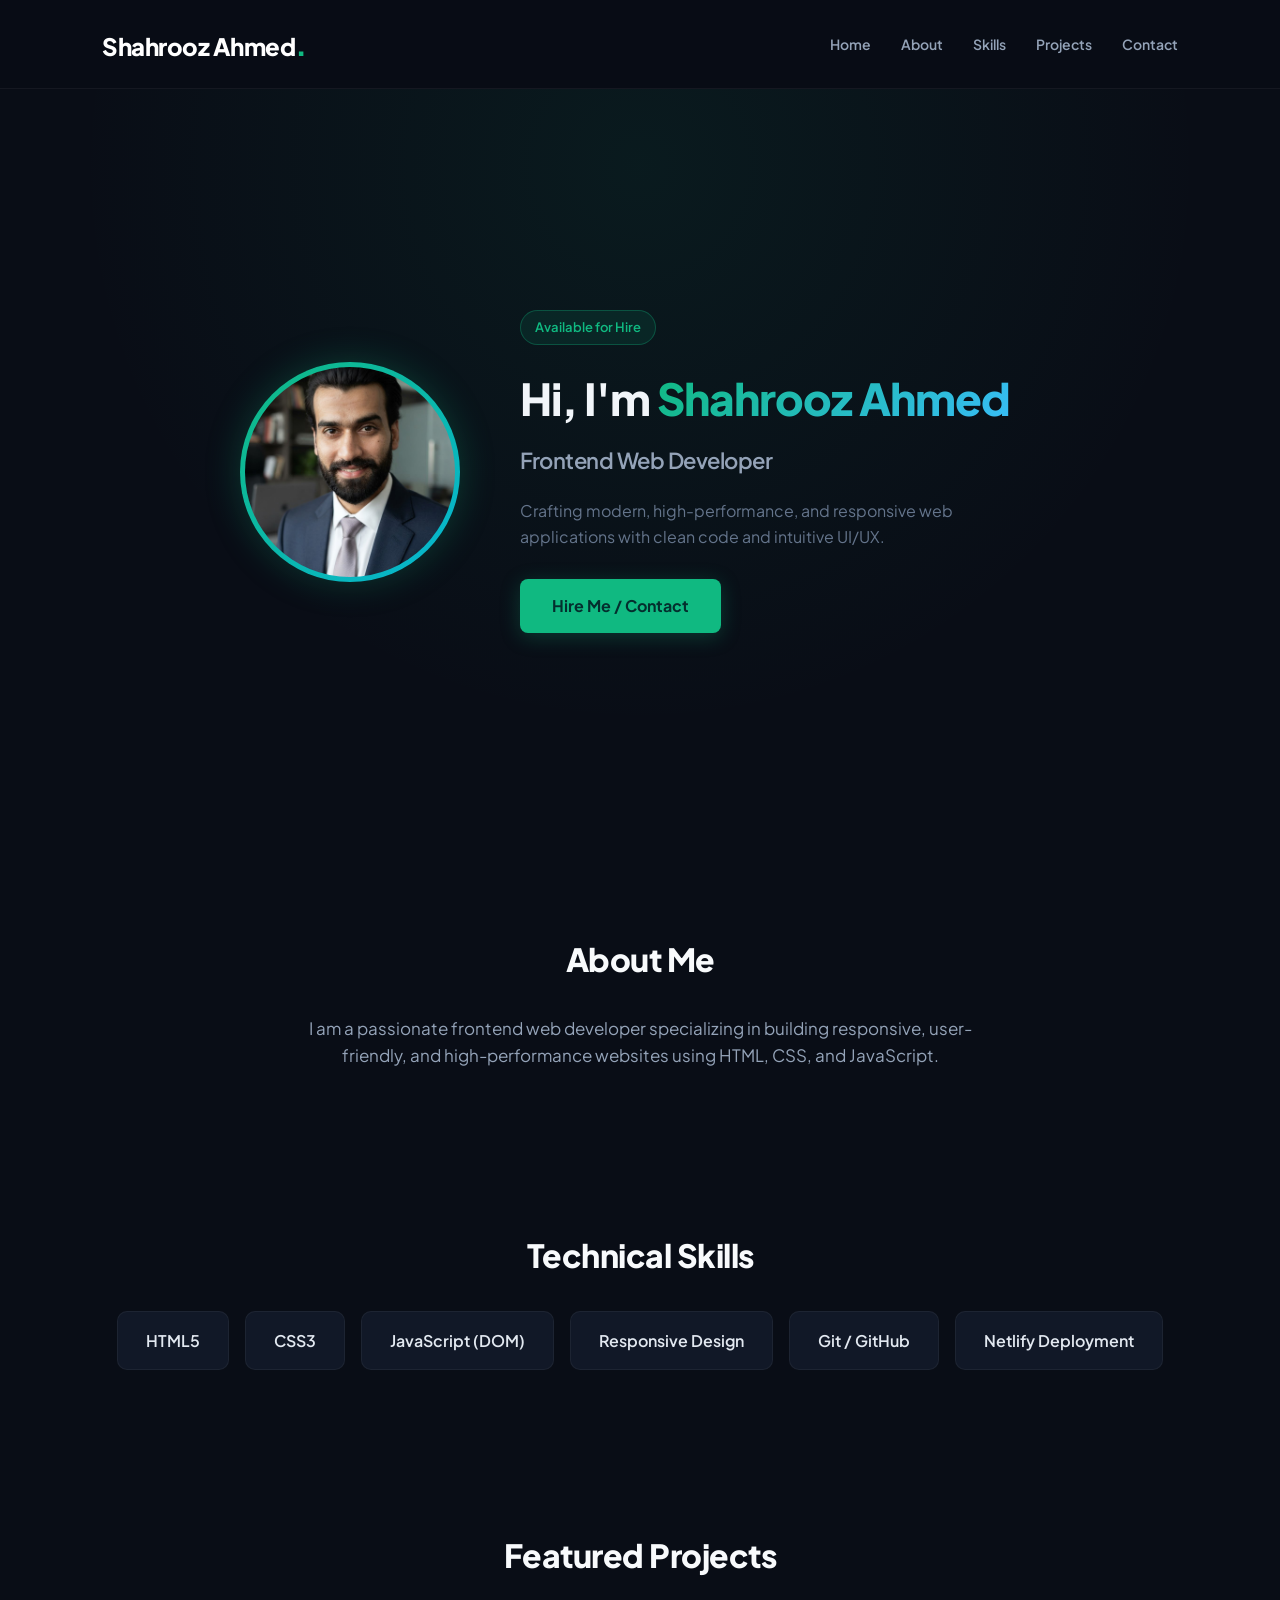
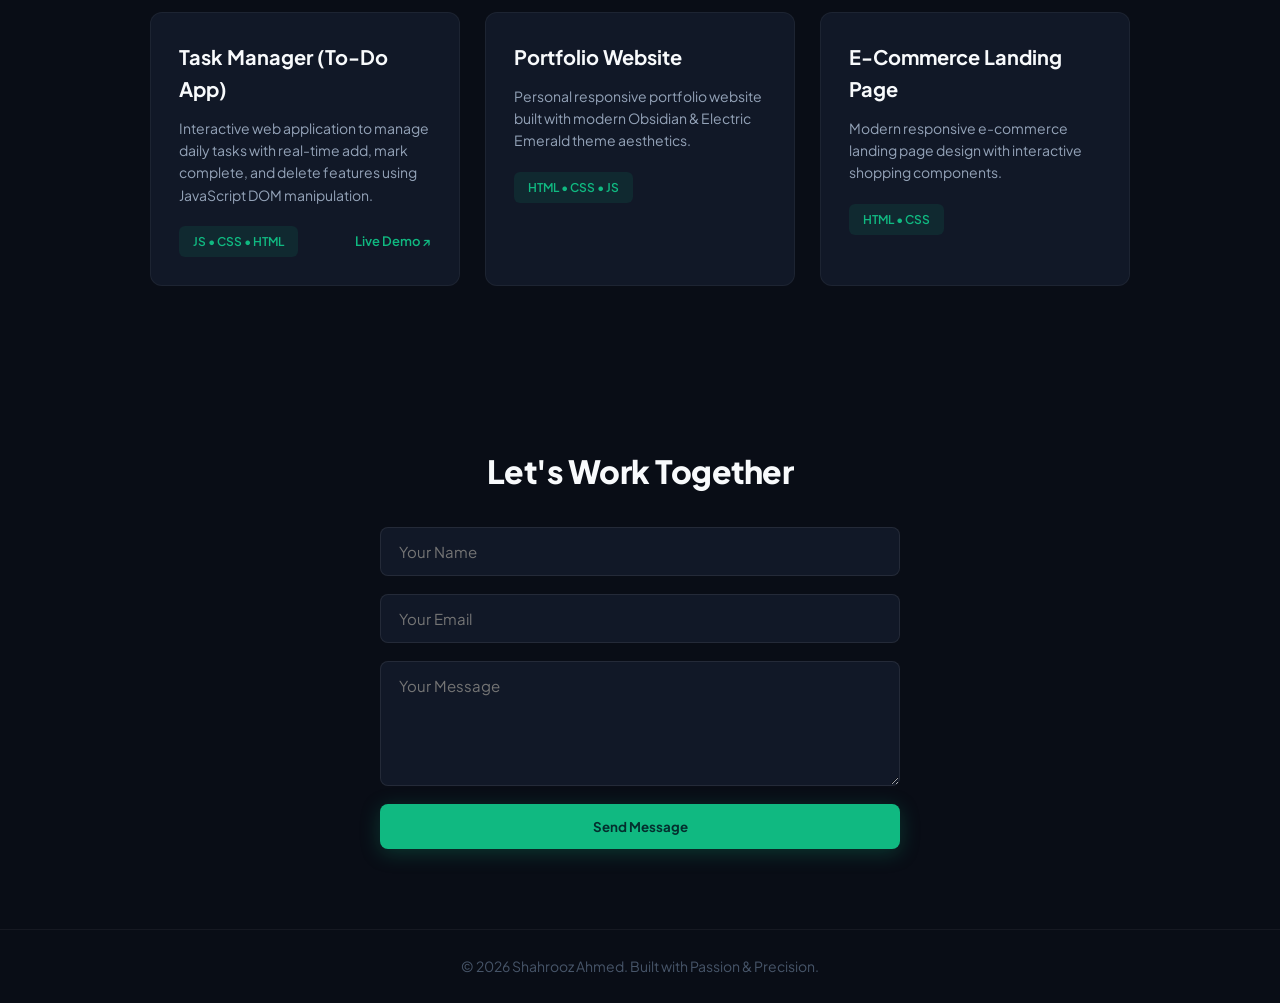
<file: My new website/index.html>
<!DOCTYPE html>
<html lang="en">
<head>
    <meta charset="UTF-8">
    <meta name="viewport" content="width=device-width, initial-scale=1.0">
    <title>Shahrooz Ahmed - Portfolio</title>
    <!-- Google Fonts Import -->
    <link rel="preconnect" href="https://fonts.googleapis.com">
    <link rel="preconnect" href="https://fonts.gstatic.com" crossorigin>
    <link href="https://fonts.googleapis.com/css2?family=Plus+Jakarta+Sans:wght@400;600;700;800&display=swap" rel="stylesheet">
    <link rel="stylesheet" href="style.css?v=7.0">
</head>
<body>

    <!-- Header / Navbar -->
    <header>
        <div class="logo">Shahrooz Ahmed<span class="dot">.</span></div>
        <nav>
            <ul>
                <li><a href="#home">Home</a></li>
                <li><a href="#about">About</a></li>
                <li><a href="#skills">Skills</a></li>
                <li><a href="#projects">Projects</a></li>
                <li><a href="#contact">Contact</a></li>
            </ul>
        </nav>
    </header>

    <!-- Hero Section -->
    <section id="home" class="hero reveal">
        <div class="hero-container">
            <div class="hero-img">
                <img src="profile.jpeg" alt="Shahrooz Ahmed">
            </div>
            <div class="hero-content">
                <div class="badge">Available for Hire</div>
                <h1>Hi, I'm <span class="highlight">Shahrooz Ahmed</span></h1>
                <h2>Frontend Web Developer</h2>
                <p>Crafting modern, high-performance, and responsive web applications with clean code and intuitive UI/UX.</p>
                <a href="#contact" class="btn">Hire Me / Contact</a>
            </div>
        </div>
    </section>

    <!-- About Section -->
    <section id="about" class="about reveal">
        <h2>About Me</h2>
        <p>I am a passionate frontend web developer specializing in building responsive, user-friendly, and high-performance websites using HTML, CSS, and JavaScript.</p>
    </section>

    <!-- Skills Section -->
    <section id="skills" class="skills reveal">
        <h2>Technical Skills</h2>
        <div class="skills-container">
            <div class="skill-card">HTML5</div>
            <div class="skill-card">CSS3</div>
            <div class="skill-card">JavaScript (DOM)</div>
            <div class="skill-card">Responsive Design</div>
            <div class="skill-card">Git / GitHub</div>
            <div class="skill-card">Netlify Deployment</div>
        </div>
    </section>

    <!-- Projects Section -->
    <section id="projects" class="projects reveal">
        <h2>Featured Projects</h2>
        <div class="projects-container">
            <!-- Task Manager (To-Do App) Project Card -->
            <div class="project-card">
                <h3>Task Manager (To-Do App)</h3>
                <p>Interactive web application to manage daily tasks with real-time add, mark complete, and delete features using JavaScript DOM manipulation.</p>
                <div style="display: flex; justify-content: space-between; align-items: center; margin-top: 15px;">
                    <span class="tech-stack">JS • CSS • HTML</span>
                    <a href="https://shahrooz-todo-app.netlify.app" target="_blank" style="color: #10b981; text-decoration: none; font-weight: 600; font-size: 13px;">Live Demo ↗</a>
                </div>
            </div>

            <div class="project-card">
                <h3>Portfolio Website</h3>
                <p>Personal responsive portfolio website built with modern Obsidian & Electric Emerald theme aesthetics.</p>
                <span class="tech-stack">HTML • CSS • JS</span>
            </div>

            <div class="project-card">
                <h3>E-Commerce Landing Page</h3>
                <p>Modern responsive e-commerce landing page design with interactive shopping components.</p>
                <span class="tech-stack">HTML • CSS</span>
            </div>
        </div>
    </section>

    <!-- Contact Section -->
    <section id="contact" class="contact reveal">
        <h2>Let's Work Together</h2>
        <form action="https://formspree.io/f/xbjnqkyw" method="POST">
            <input type="text" name="name" placeholder="Your Name" required>
            <input type="email" name="email" placeholder="Your Email" required>
            <textarea name="message" placeholder="Your Message" rows="5" required></textarea>
            <button type="submit" class="btn">Send Message</button>
        </form>
    </section>

    <!-- Footer -->
    <footer>
        <p>&copy; 2026 Shahrooz Ahmed. Built with Passion &amp; Precision.</p>
    </footer>

    <script src="script.js"></script>
</body>
</html>
</file>
<file: My new website/style.css>
/* =================================================== */
/*   OBSIDIAN & ELECTRIC EMERALD ULTRA PROFESSIONAL UI */
/* =================================================== */

html {
    scroll-behavior: smooth;
}

* {
    margin: 0;
    padding: 0;
    box-sizing: border-box;
    font-family: 'Plus Jakarta Sans', -apple-system, BlinkMacSystemFont, sans-serif;
}

body {
    background-color: #090d16;
    color: #f1f5f9;
    line-height: 1.6;
    overflow-x: hidden;
}

/* Header & Navbar */
header {
    display: flex;
    justify-content: space-between;
    align-items: center;
    padding: 20px 8%;
    background-color: rgba(9, 13, 22, 0.85);
    backdrop-filter: blur(16px);
    position: sticky;
    top: 0;
    z-index: 100;
    border-bottom: 1px solid rgba(255, 255, 255, 0.05);
}

.logo {
    font-size: 24px;
    font-weight: 800;
    color: #ffffff;
    letter-spacing: -0.5px;
}

.logo .dot {
    color: #10b981;
    font-size: 30px;
}

nav ul {
    display: flex;
    list-style: none;
    gap: 30px;
}

nav ul li a {
    color: #94a3b8;
    text-decoration: none;
    font-weight: 600;
    font-size: 14px;
    transition: all 0.3s ease;
}

nav ul li a:hover {
    color: #10b981;
}

/* Hero Section */
.hero {
    min-height: 85vh;
    display: flex;
    align-items: center;
    justify-content: center;
    padding: 60px 20px;
    background: radial-gradient(circle at 50% 10%, rgba(16, 185, 129, 0.08), transparent 60%);
}

.hero-container {
    display: flex;
    align-items: center;
    justify-content: center;
    gap: 60px;
    flex-wrap: wrap;
    max-width: 1050px;
    margin: 0 auto;
    text-align: left;
}

.badge {
    display: inline-block;
    padding: 6px 14px;
    background: rgba(16, 185, 129, 0.1);
    border: 1px solid rgba(16, 185, 129, 0.3);
    color: #10b981;
    border-radius: 20px;
    font-size: 13px;
    font-weight: 600;
    margin-bottom: 18px;
}

.hero-img {
    flex-shrink: 0;
}

.hero-img img {
    width: 220px;
    height: 220px;
    min-width: 220px;
    min-height: 220px;
    border-radius: 50%;
    object-fit: cover;
    padding: 5px;
    background: linear-gradient(135deg, #10b981, #06b6d4);
    box-shadow: 0 0 35px rgba(16, 185, 129, 0.25);
    display: block;
    transition: transform 0.4s ease;
}

.hero-img img:hover {
    transform: scale(1.05);
}

.hero-content {
    max-width: 520px;
}

.hero h1 {
    font-size: 44px;
    margin-bottom: 10px;
    font-weight: 800;
    letter-spacing: -1px;
}

.highlight {
    background: linear-gradient(135deg, #10b981, #38bdf8);
    -webkit-background-clip: text;
    -webkit-text-fill-color: transparent;
}

.hero h2 {
    font-size: 22px;
    color: #94a3b8;
    margin-bottom: 20px;
    font-weight: 600;
}

.hero p {
    margin-bottom: 30px;
    color: #64748b;
    font-size: 16px;
}

/* Buttons */
.btn {
    display: inline-block;
    background-color: #10b981;
    color: #042f2e;
    padding: 14px 32px;
    text-decoration: none;
    font-weight: 700;
    border-radius: 8px;
    border: none;
    cursor: pointer;
    transition: all 0.3s ease;
    box-shadow: 0 4px 20px rgba(16, 185, 129, 0.25);
}

.btn:hover {
    background-color: #34d399;
    transform: translateY(-2px);
    box-shadow: 0 8px 25px rgba(16, 185, 129, 0.4);
}

/* Sections Styling */
section {
    padding: 80px 8%;
    text-align: center;
}

section h2 {
    font-size: 32px;
    margin-bottom: 30px;
    font-weight: 800;
    letter-spacing: -0.5px;
    color: #f8fafc;
}

/* About Section */
.about p {
    max-width: 720px;
    margin: 0 auto;
    color: #94a3b8;
    font-size: 17px;
}

/* Skills Section */
.skills-container {
    display: flex;
    justify-content: center;
    gap: 16px;
    flex-wrap: wrap;
    margin-top: 20px;
}

.skill-card {
    background-color: #111827;
    padding: 16px 28px;
    border-radius: 10px;
    border: 1px solid rgba(255, 255, 255, 0.05);
    font-size: 16px;
    font-weight: 600;
    color: #e2e8f0;
    transition: all 0.3s ease;
}

.skill-card:hover {
    transform: translateY(-4px);
    border-color: #10b981;
    box-shadow: 0 5px 20px rgba(16, 185, 129, 0.15);
}

/* Projects Section Styling */
.projects-container {
    display: flex;
    justify-content: center;
    gap: 25px;
    flex-wrap: wrap;
    margin-top: 30px;
}

.project-card {
    background-color: #111827;
    border: 1px solid rgba(255, 255, 255, 0.05);
    border-radius: 12px;
    padding: 28px;
    width: 310px;
    text-align: left;
    transition: all 0.3s ease;
}

.project-card:hover {
    transform: translateY(-8px);
    border-color: #10b981;
    box-shadow: 0 10px 30px rgba(0, 0, 0, 0.5);
}

.project-card h3 {
    color: #f8fafc;
    margin-bottom: 12px;
    font-size: 20px;
    font-weight: 700;
}

.project-card p {
    color: #94a3b8;
    font-size: 14px;
    margin-bottom: 20px;
}

.tech-stack {
    display: inline-block;
    font-size: 12px;
    font-weight: 600;
    color: #10b981;
    background: rgba(16, 185, 129, 0.1);
    padding: 6px 14px;
    border-radius: 6px;
}

/* Contact Section */
.contact form {
    max-width: 520px;
    margin: 0 auto;
    display: flex;
    flex-direction: column;
    gap: 18px;
}

.contact input, .contact textarea {
    width: 100%;
    padding: 14px 18px;
    border-radius: 8px;
    border: 1px solid rgba(255, 255, 255, 0.08);
    background-color: #111827;
    color: white;
    font-size: 15px;
    transition: all 0.3s ease;
}

.contact input:focus, .contact textarea:focus {
    outline: none;
    border-color: #10b981;
    box-shadow: 0 0 15px rgba(16, 185, 129, 0.2);
}

/* Footer */
footer {
    background-color: #090d16;
    border-top: 1px solid rgba(255, 255, 255, 0.05);
    text-align: center;
    padding: 25px;
    color: #475569;
    font-size: 14px;
}

/* Scroll Animations */
.reveal {
    opacity: 0;
    transform: translateY(40px);
    transition: all 0.8s ease-out;
}

.reveal.active {
    opacity: 1;
    transform: translateY(0);
}

/* Responsive CSS */
@media (max-width: 768px) {
    header {
        flex-direction: column;
        gap: 15px;
        padding: 15px 5%;
        text-align: center;
    }

    nav ul {
        flex-wrap: wrap;
        justify-content: center;
        gap: 15px;
    }

    .hero {
        padding: 40px 15px;
        min-height: auto;
    }

    .hero-container {
        flex-direction: column;
        text-align: center;
        gap: 30px;
    }

    .hero-img img {
        width: 170px;
        height: 170px;
        min-width: 170px;
        min-height: 170px;
    }

    .hero h1 {
        font-size: 30px;
    }

    .hero h2 {
        font-size: 18px;
    }

    section {
        padding: 50px 5%;
    }

    .project-card {
        width: 100%;
        max-width: 350px;
    }
}
</file>
